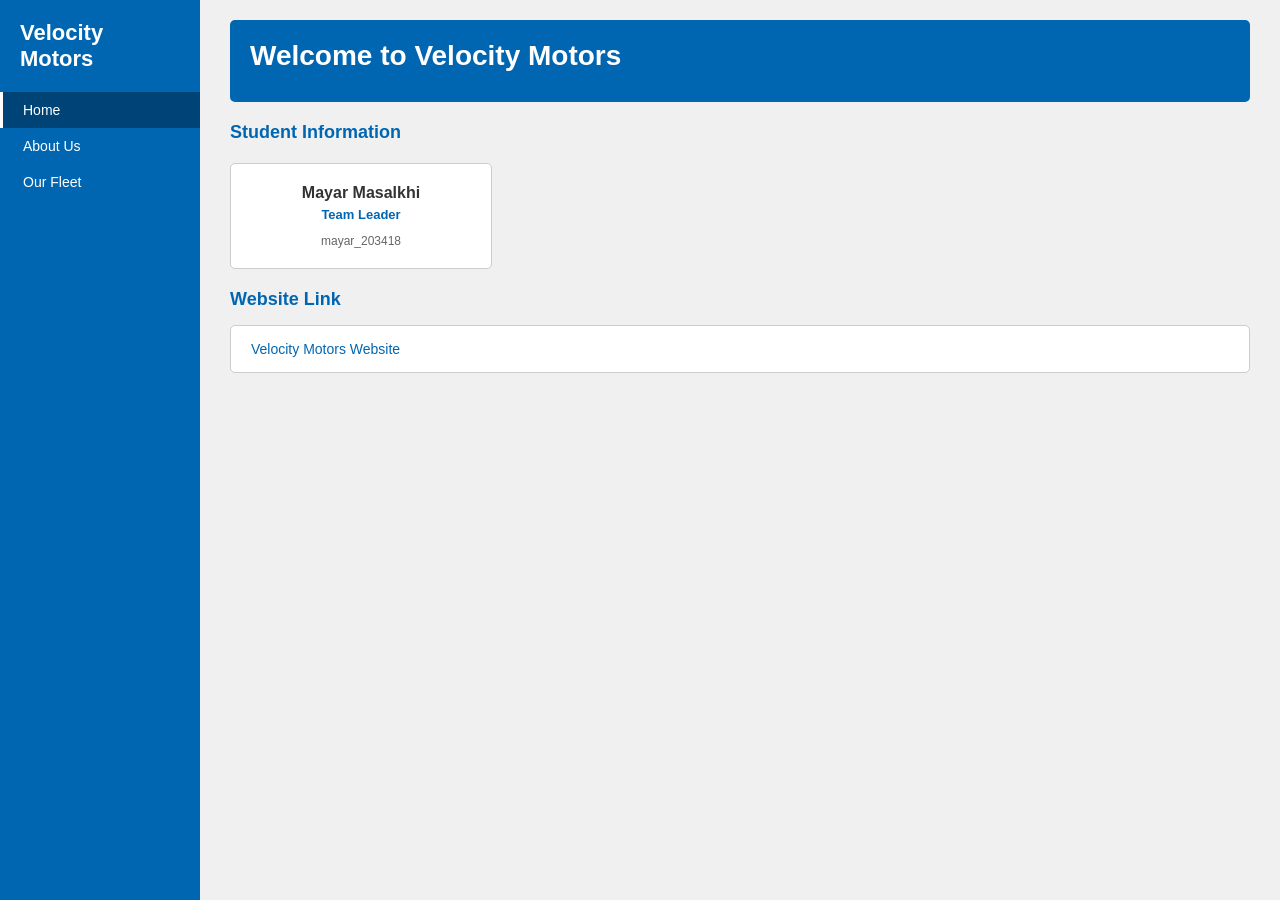
<file: index.html>
<!DOCTYPE html>
<html>
<head>
    <meta charset="UTF-8">
    <meta name="viewport" content="width=device-width, initial-scale=1.0">
    <title>Home</title>
    <link rel="stylesheet" type="text/css" href="style.css" />
</head>
<body>
<div id="side">
<div id="brand">Velocity<br />Motors</div>
<a href="index.html" class="active">Home</a>
<a href="AboutUs.html">About Us</a>
<a href="Cars.html">Our Fleet</a>
</div>
<div id="page">
<div class="hero"><h1>Welcome to Velocity Motors</h1></div>
<h2>Student Information</h2>
<div class="cards">
<div class="card">
    <h3>Mayar Masalkhi</h3>
    <p class="card-role">Team Leader</p>
    <span class="card-id">mayar_203418</span>
</div>
</div>
<h2>Website Link</h2>
<p class="panel"><a href="">Velocity Motors Website</a></p>

</div>
</body>
</html>
</file>
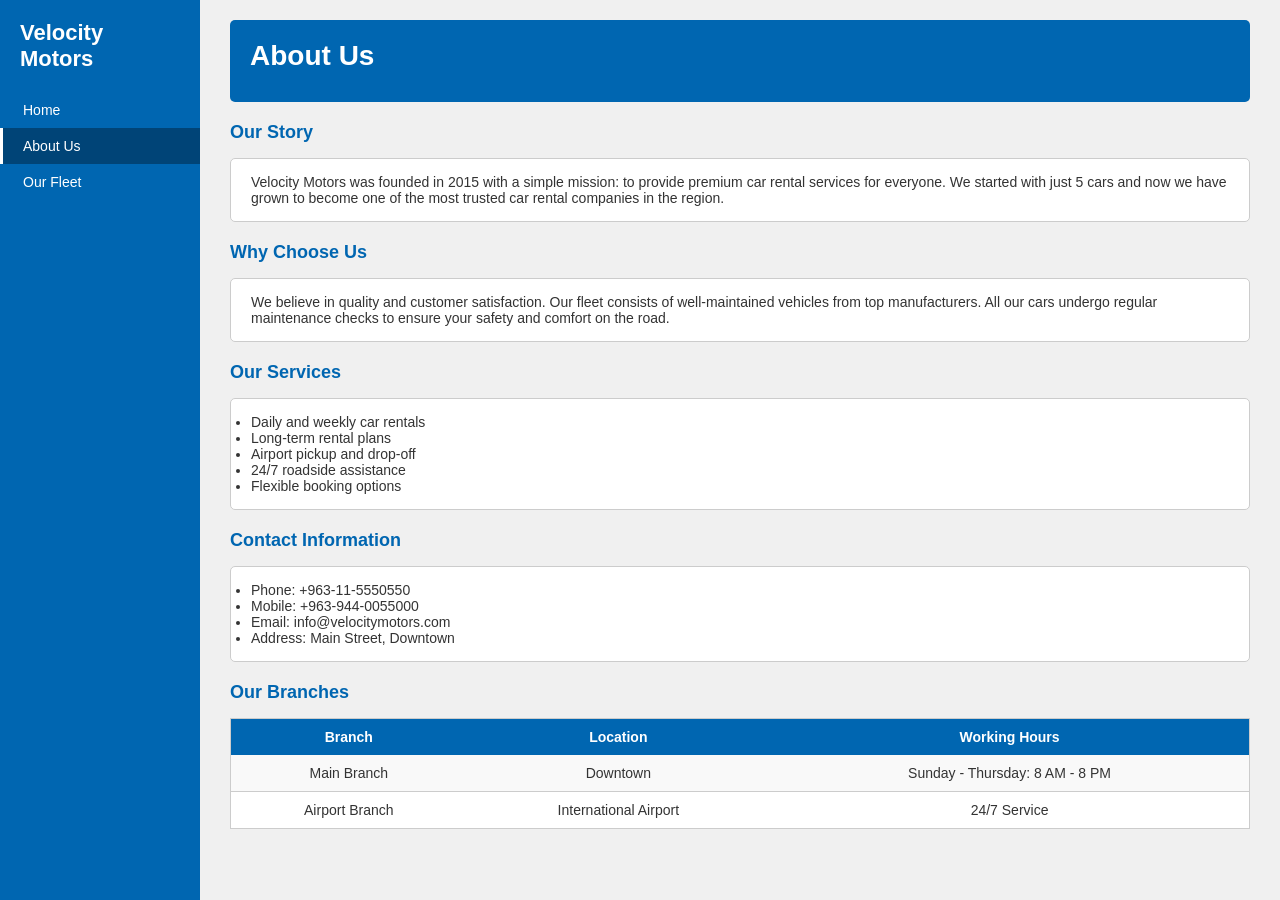
<file: AboutUs.html>
<!DOCTYPE html>
<html>
<head>
   <meta charset="UTF-8">
   <meta name="viewport" content="width=device-width, initial-scale=1.0">
<title>About Us</title>
<link rel="stylesheet" type="text/css" href="style.css" />
</head>
<body>
<div id="side">
<div id="brand">Velocity<br />Motors</div>
<a href="index.html">Home</a>
<a href="AboutUs.html" class="active">About Us</a>
<a href="Cars.html">Our Fleet</a>
</div>
<div id="page">
<div class="hero"><h1>About Us</h1></div>
<h2>Our Story</h2>
<p class="panel">Velocity Motors was founded in 2015 with a simple mission: to provide premium
     car rental services for everyone. We started with just 5 cars and now we have grown to become 
     one of the most trusted car rental companies in the region.</p>

<h2>Why Choose Us</h2>
<p class="panel">We believe in quality and customer satisfaction. Our fleet consists of 
    well-maintained vehicles from top manufacturers. All our cars undergo regular maintenance
     checks to ensure your safety and comfort on the road.</p>

<h2>Our Services</h2>
<ul class="panel">
<li>Daily and weekly car rentals</li>
<li>Long-term rental plans</li>
<li>Airport pickup and drop-off</li>
<li>24/7 roadside assistance</li>
<li>Flexible booking options</li>
</ul>

<h2>Contact Information</h2>
<ul class="panel">
<li>Phone: +963-11-5550550</li>
<li>Mobile: +963-944-0055000</li>
<li>Email: info@velocitymotors.com</li>
<li>Address: Main Street, Downtown</li>
</ul>

<h2>Our Branches</h2>
<table>
<tr><th>Branch</th><th>Location</th><th>Working Hours</th></tr>
<tr><td>Main Branch</td><td>Downtown</td><td>Sunday - Thursday: 8 AM - 8 PM</td></tr>
<tr><td>Airport Branch</td><td>International Airport</td><td>24/7 Service</td></tr>
</table>
</div>
</body>
</html>
</file>
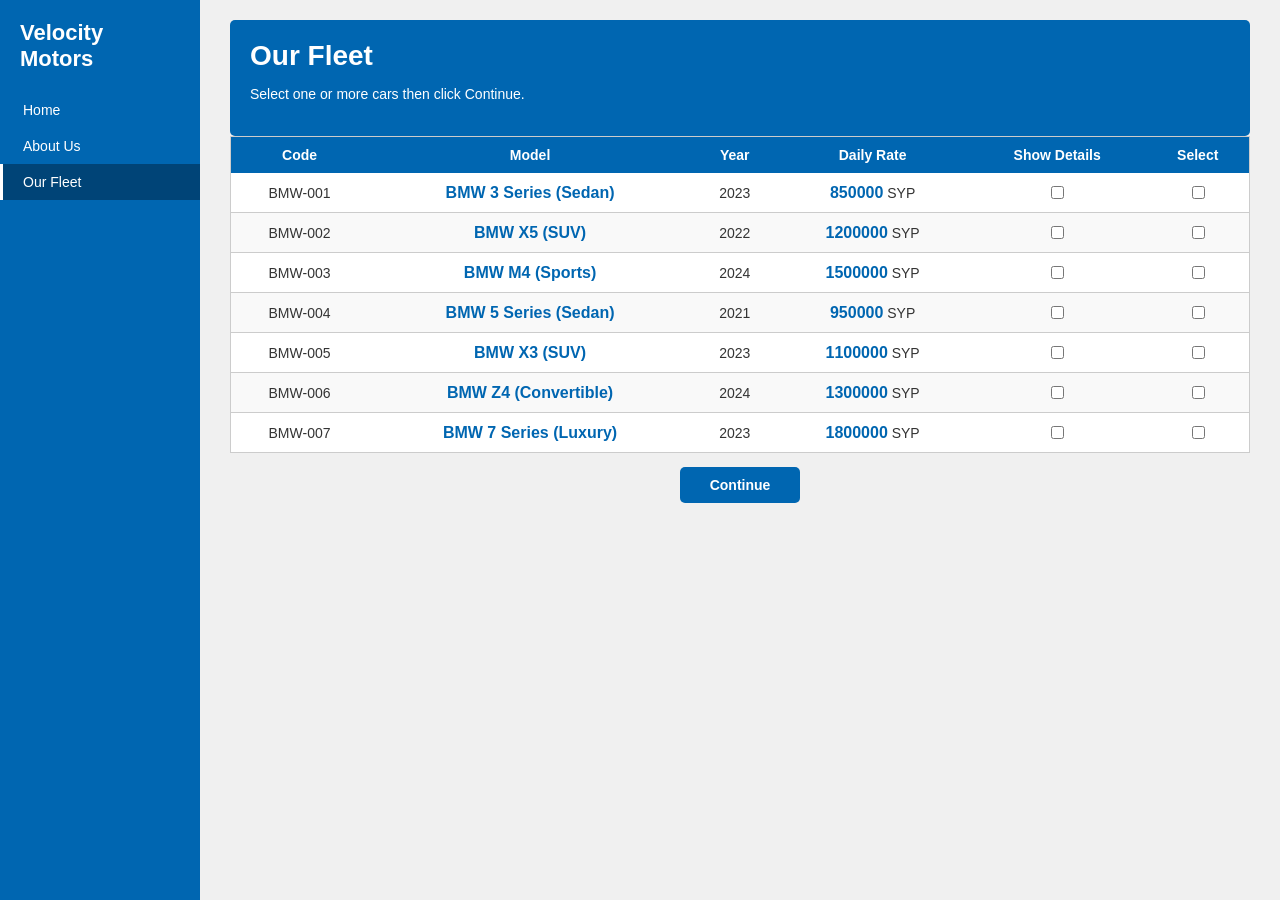
<file: Cars.html>
<!DOCTYPE html>
<html>
<head>
   <meta charset="UTF-8">
   <meta name="viewport" content="width=device-width, initial-scale=1.0">
<title>Our Fleet</title>
<link rel="stylesheet" type="text/css" href="style.css" />
</head>
<body>
<div id="side">
<div id="brand">Velocity<br />Motors</div>
<a href="index.html">Home</a>
<a href="AboutUs.html">About Us</a>
<a href="Cars.html" class="active">Our Fleet</a>
</div>
<div id="page">
<div class="hero">
    <h1>Our Fleet</h1>
    <p>Select one or more cars then click Continue.</p>
</div>
<table id="fleet">
<thead>
    <tr>
        <th>Code</th>
        <th>Model</th>
        <th>Year</th>
        <th>Daily Rate</th>
        <th>Show Details</th>
        <th>Select</th>
    </tr>
    </thead>

    <tbody>
<tr><td>BMW-001</td><td><b class="model">BMW 3 Series (Sedan)</b><div class="more"><ol><li>Fuel: Gasoline</li><li>Transmission: Automatic</li><li>Seats: 5</li><li>Mileage: 25000 km</li><li>Color: Black</li><li>Engine: 2.0L Turbo</li></ol></div></td><td>2023</td><td><span class="price">850000</span> SYP</td><td><input type="checkbox" class="chkInfo" title="Details" /></td><td><input type="checkbox" class="chkPick" value="BMW-001" title="Select" /></td></tr>
<tr><td>BMW-002</td><td><b class="model">BMW X5 (SUV)</b><div class="more"><ol><li>Fuel: Gasoline</li><li>Transmission: Automatic</li><li>Seats: 7</li><li>Mileage: 35000 km</li><li>Color: White</li><li>Engine: 3.0L Twin-Turbo</li></ol></div></td><td>2022</td><td><span class="price">1200000</span> SYP</td><td><input type="checkbox" class="chkInfo" title="Details" /></td><td><input type="checkbox" class="chkPick" value="BMW-002" title="Select" /></td></tr>
<tr><td>BMW-003</td><td><b class="model">BMW M4 (Sports)</b><div class="more"><ol><li>Fuel: Gasoline</li><li>Transmission: Automatic</li><li>Seats: 4</li><li>Mileage: 15000 km</li><li>Color: Blue</li><li>Engine: 3.0L Twin-Turbo</li></ol></div></td><td>2024</td><td><span class="price">1500000</span> SYP</td><td><input type="checkbox" class="chkInfo" title="Details" /></td><td><input type="checkbox" class="chkPick" value="BMW-003" title="Select" /></td></tr>
<tr><td>BMW-004</td><td><b class="model">BMW 5 Series (Sedan)</b><div class="more"><ol><li>Fuel: Gasoline</li><li>Transmission: Automatic</li><li>Seats: 5</li><li>Mileage: 42000 km</li><li>Color: Silver</li><li>Engine: 2.0L Turbo</li></ol></div></td><td>2021</td><td><span class="price">950000</span> SYP</td><td><input type="checkbox" class="chkInfo" title="Details" /></td><td><input type="checkbox" class="chkPick" value="BMW-004" title="Select" /></td></tr>
<tr><td>BMW-005</td><td><b class="model">BMW X3 (SUV)</b><div class="more"><ol><li>Fuel: Gasoline</li><li>Transmission: Automatic</li><li>Seats: 5</li><li>Mileage: 28000 km</li><li>Color: Gray</li><li>Engine: 2.0L Turbo</li></ol></div></td><td>2023</td><td><span class="price">1100000</span> SYP</td><td><input type="checkbox" class="chkInfo" title="Details" /></td><td><input type="checkbox" class="chkPick" value="BMW-005" title="Select" /></td></tr>
<tr><td>BMW-006</td><td><b class="model">BMW Z4 (Convertible)</b><div class="more"><ol><li>Fuel: Gasoline</li><li>Transmission: Automatic</li><li>Seats: 2</li><li>Mileage: 12000 km</li><li>Color: Red</li><li>Engine: 3.0L Twin-Turbo</li></ol></div></td><td>2024</td><td><span class="price">1300000</span> SYP</td><td><input type="checkbox" class="chkInfo" title="Details" /></td><td><input type="checkbox" class="chkPick" value="BMW-006" title="Select" /></td></tr>
<tr><td>BMW-007</td><td><b class="model">BMW 7 Series (Luxury)</b><div class="more"><ol><li>Fuel: Gasoline</li><li>Transmission: Automatic</li><li>Seats: 5</li><li>Mileage: 18000 km</li><li>Color: Black</li><li>Engine: 3.0L Twin-Turbo</li></ol></div></td><td>2023</td><td><span class="price">1800000</span> SYP</td><td><input type="checkbox" class="chkInfo" title="Details" /></td><td><input type="checkbox" class="chkPick" value="BMW-007" title="Select" /></td></tr>
</tbody>

</table>
<p class="center">
    <button type="button" id="goBtn">Continue</button>
     <!-- <span id="pickCount"></span> -->
    </p>

<form id="reserve" action="#" method="post" class="hidden">
<fieldset>
<legend>Reservation Details</legend>
<div class="grid">
<div class="fld"><label for="fullName">Full Name</label>
    <input type="text" id="fullName" maxlength="60" /><span class="msg"></span></div>
<div class="fld"><label for="nid">National ID *</label>
    <input type="text" id="nid" maxlength="11" /><span class="msg"></span></div>
<div class="fld"><label for="from">Rental Start Date *</label>
    <input type="date" id="from" /><span class="msg"></span></div>
<div class="fld"><label for="to">Rental End Date *</label>
    <input type="date" id="to" /><span class="msg"></span></div>
<div class="fld"><label for="phone">Mobile Number</label><input type="tel" id="phone" maxlength="14" /><span class="msg"></span></div>
<div class="fld"><label for="mail">Email Address</label>
    <input type="email" id="mail" /><span class="msg"></span></div>
</div>
<p class="center"><button type="submit">Submit</button></p>
</fieldset>
</form>
<div id="summary" class="hidden"></div>
</div>
<script type="text/javascript" src="jquery.min.js"></script>
<script type="text/javascript" src="myFunctions.js"></script>
</body>
</html>
</file>
<file: style.css>
body, table, input, button, label, legend, p, li, a, h1, h2, div {
    font-family: Arial, sans-serif;
    font-size: 14px;
}

h1 {
    font-size: 28px;
    margin: 0 0 10px 0;
}

h2 {
    font-size: 18px;
    color: #0066B1;
    margin-top: 20px;
}

body {
    margin: 0;
    background: #f0f0f0;
    color: #333;
    direction: ltr;
}

a {
    color: #0066B1;
    text-decoration: none;
}

#side {
    position: fixed;
    top: 0;
    left: 0;
    bottom: 0;
    width: 200px;
    background: #0066B1;
    padding-top: 20px;
}

#side a {
    display: block;
    padding: 10px 20px;
    color: white;
    text-decoration: none;
    border-left: 3px solid transparent;
}

#side a.active, #side a:hover {
    background: #004477;
    border-left: 3px solid white;
}

#brand {
    color: white;
    font-size: 22px;
    font-weight: bold;
    padding: 0 20px 20px 20px;
}

#page {
    margin-left: 200px;
    padding: 20px 30px;
}

.hero {
    background: #0066B1;
    border-radius: 5px;
    padding: 20px;
    color: white;
}

.hero h1 {
    color: white;
}

.cards {
    display: flex;
    justify-content: space-between;
    margin-top: 20px;
    flex-wrap: wrap;
    gap: 10px;
}

.card {
    background: white;
    border-radius: 5px;
    padding: 20px;
    width: 220px;
    border: 1px solid #ccc;
    text-align: center;
}

.card-avatar {
    width: 60px;
    height: 60px;
    background: #0066B1;
    color: white;
    border-radius: 50%;
    display: flex;
    align-items: center;
    justify-content: center;
    font-size: 24px;
    font-weight: bold;
    margin: 0 auto 15px auto;
}

.card h3 {
    margin: 0 0 5px 0;
    font-size: 16px;
    color: #333;
}

.card-role {
    margin: 0 0 10px 0;
    font-size: 13px;
    color: #0066B1;
    font-weight: bold;
}

.card-id {
    color: #666;
    font-size: 12px;
}

.panel {
    background: white;
    border-radius: 5px;
    padding: 15px 20px;
    border: 1px solid #ccc;
}

table {
    width: 100%;
    border-collapse: collapse;
    background: white;
    border: 1px solid #ccc;
}

th {
    background: #0066B1;
    color: white;
    padding: 10px;
    font-weight: bold;
}

td {
    padding: 10px;
    text-align: center;
    border-bottom: 1px solid #ccc;
}

tbody tr:nth-child(even) {
    background: #f9f9f9;
}

.more {
    display: none;
    margin-top: 5px;
    background: #f5f5f5;
    padding: 8px;
    color: #333;
    font-size: 13px;
    border: 1px solid #ddd;
}

.more ol {
    margin: 5px 0;
    padding-left: 20px;
}

.more li {
    margin: 3px 0;
}

input[type="text"], input[type="tel"], input[type="email"], input[type="date"] {
    background: white;
    color: #333;
    border: 1px solid #ccc;
    padding: 8px;
    width: 90%;
}

input.invalid {
    border-color: red;
}

fieldset {
    border: 1px solid #ccc;
    border-radius: 5px;
    margin-top: 20px;
    padding: 15px;
}

legend {
    color: #0066B1;
    font-weight: bold;
    padding: 0 5px;
}

.grid {
    display: flex;
    flex-wrap: wrap;
}

.fld {
    width: 50%;
    margin-bottom: 10px;
}

label {
    display: block;
    margin-bottom: 5px;
    font-weight: bold;
}

.msg {
    display: block;
    color: red;
    font-size: 12px;
    min-height: 15px;
}

button {
    background: #0066B1;
    color: white;
    font-weight: bold;
    border: 0;
    border-radius: 5px;
    padding: 10px 30px;
    cursor: pointer;
}

.center {
    text-align: center;
}

.hidden {
    display: none;
}

#summary {
    background: white;
    color: #333;
    border-radius: 5px;
    padding: 15px 20px;
    margin-top: 20px;
    border: 1px solid #0066B1;
}

#summary table {
    background: white;
    color: #333;
    border: none;
}

#summary td {
    border-bottom: 1px solid #ccc;
}

#summary h2 {
    color: #0066B1;
}

.model {
    color: #0066B1;
    font-weight: bold;
    font-size: 16px;
}

.price {
    color: #0066B1;
    font-weight: bold;
    font-size: 16px;
}
</file>
